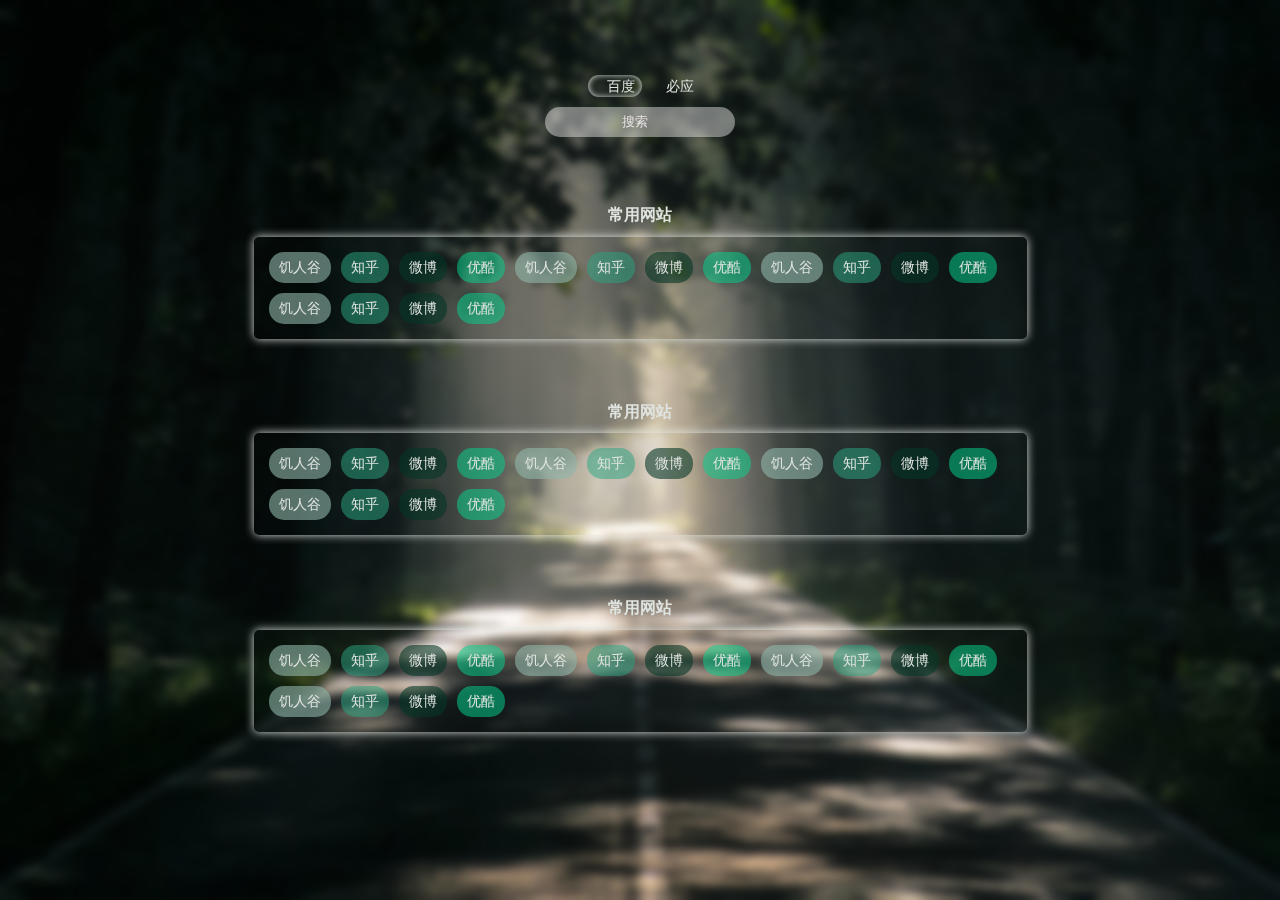
<file: index.html>
<!DOCTYPE html>
<html lang="en">
  <head>
    <meta charset="UTF-8" />
    <meta http-equiv="X-UA-Compatible" content="IE=edge" />
    <meta name="viewport" content="width=device-width, initial-scale=1.0" />
    <title>导航</title>
    <link rel="stylesheet" href="css/style.css" />
    <link rel="stylesheet" href="css/reset.css" />
    <script src="//at.alicdn.com/t/c/font_3731450_2g8jf0e1iic.js"></script>
    
      

  </head>
  <body>
    <div id="page">
      <div id="search">
        <div class="search-type">
          <div class="search-tab active">
            <svg class="icon" aria-hidden="true">
              <use xlink:href="#icon-baidu"></use></svg
            >百度
          </div>
          <div class="search-tab Bing">
            <svg class="icon" aria-hidden="true">
              <use xlink:href="#icon-Bing"></use></svg
            >必应
          </div>
          <div class="search-input">
            <input type="text" placeholder="搜索"><svg class="icon" aria-hidden="true">
            <use xlink:href="#icon-sousuo"></use>
          </div>
        </div>
      </div>
      <div id="website">
        <ul class="list">
          <li class="item">
            <h3>常用网站</h3>
            <ul class="panel">
              <li class="tag">饥人谷</li>
              <li class="tag">知乎</li>
              <li class="tag">微博</li>
              <li class="tag">优酷</li>
              <li class="tag">饥人谷</li>
              <li class="tag">知乎</li>
              <li class="tag">微博</li>
              <li class="tag">优酷</li>
              <li class="tag">饥人谷</li>
              <li class="tag">知乎</li>
              <li class="tag">微博</li>
              <li class="tag">优酷</li>
              <li class="tag">饥人谷</li>
              <li class="tag">知乎</li>
              <li class="tag">微博</li>
              <li class="tag">优酷</li>
            </ul>
          </li>
          <li class="item">
            <h3>常用网站</h3>
            <ul class="panel">
              <li class="tag">饥人谷</li>
              <li class="tag">知乎</li>
              <li class="tag">微博</li>
              <li class="tag">优酷</li>
              <li class="tag">饥人谷</li>
              <li class="tag">知乎</li>
              <li class="tag">微博</li>
              <li class="tag">优酷</li>
              <li class="tag">饥人谷</li>
              <li class="tag">知乎</li>
              <li class="tag">微博</li>
              <li class="tag">优酷</li>
              <li class="tag">饥人谷</li>
              <li class="tag">知乎</li>
              <li class="tag">微博</li>
              <li class="tag">优酷</li>
            </ul>
          </li>
          <li class="item">
            <h3>常用网站</h3>
            <ul class="panel">
              <li class="tag">饥人谷</li>
              <li class="tag">知乎</li>
              <li class="tag">微博</li>
              <li class="tag">优酷</li>
              <li class="tag">饥人谷</li>
              <li class="tag">知乎</li>
              <li class="tag">微博</li>
              <li class="tag">优酷</li>
              <li class="tag">饥人谷</li>
              <li class="tag">知乎</li>
              <li class="tag">微博</li>
              <li class="tag">优酷</li>
              <li class="tag">饥人谷</li>
              <li class="tag">知乎</li>
              <li class="tag">微博</li>
              <li class="tag">优酷</li>
            </ul>
          </li>
        </ul>
      </div>
    </div>
  </body>
</html>
</file>
<file: css/style.css>
body{
    font: 14px/1.5 Arial, Helvetica, sans-serif;
    color: rgb(224 228 225);
    background: url(../Image/image01.jpg) center center no-repeat fixed;
    /* background-size: cover; */
    min-height: 100vh;
    background-size:100% 100%;
    background-attachment: fixed;
    overflow: hidden;
    backdrop-filter: blur(4px);
    /* 背景透明 */
}
.icon {
    width: 1rem;
    height: 1rem;
    vertical-align: -0.15rem;
    fill: currentColor;
    overflow: hidden;
}
#page{
    border: 1px solid rgba(0, 0, 0, 0);
    /* 为了发生层叠上下文 */
    max-width: 825px;
    margin: 0 auto;
    padding: 25px;
    /* min-height: 100vh; */
}
#search{
    margin-top: 50px;
    display: flex;
    flex-direction: column;
    align-items: center;
}
.search-type{
    /* display: flex; */
    text-align: center;
}

.search-input{
    width: 300px;
    padding: 5px;
    margin-top: 5px;
    max-width: 773px;
}
.search-tab{
    display: inline;
    /* box-shadow: inset 0px 0px 2px 0px; */
    padding: 3px;
    border-radius: 13px;
    margin-left: 5px;
}
.search-tab.active{
    box-shadow: inset 0px 0px 6px 0px;
}
.search-input{
    /* border: 1px solid red; */
    position: relative;
    width: 200px;
    transition: all .3s cubic-bezier(0.4, 0, 1, 1);;
}
.search-input:hover{
    width: calc(100vw - 36px);
}
.search-input .icon{
    position: absolute;
    /* border: 1px solid red; */
    right: 14px;
    top: 11px;

}
.search-input > input{
    width: 100%;
    line-height: 22px;
    border-radius: 15px;
    background-color: rgba(253, 250, 250, 0.422);
    border: none;
    outline: none;
    padding: 4px 15px;
    padding-right: 25px;
}
.search-input > input::placeholder{
    color: rgb(233, 228, 228);
    text-align: center;
}
#website{
   /* border: 1px solid red; */
}
#website .list{
    color: rgb(224 228 225);
    text-align: center;
}
#website .item{
    margin-top: 60px;
}

#website .panel{
    box-shadow: 0px 0px 10px 0px;
    border-radius: 5px;
    /* display: inline-block; */
    padding: 10px;
    margin-top: 10px;
    display: flex;
    flex-wrap: wrap;
}
#website .tag{
    border-radius: 15px;
    padding: 5px 10px;
    margin: 5px;
}


#website .tag:nth-child(4n+1){
    background: rgba(144, 181, 170, 0.6);
}
#website .tag:nth-child(4n+2){
    background: rgba(43, 165, 130, 0.516);
}
#website .tag:nth-child(4n+3){
    background: rgba(5, 54, 38, 0.593);
}
#website .tag:nth-child(4n+4){
    background: rgba(5, 210, 142, 0.516);
}
</file>
